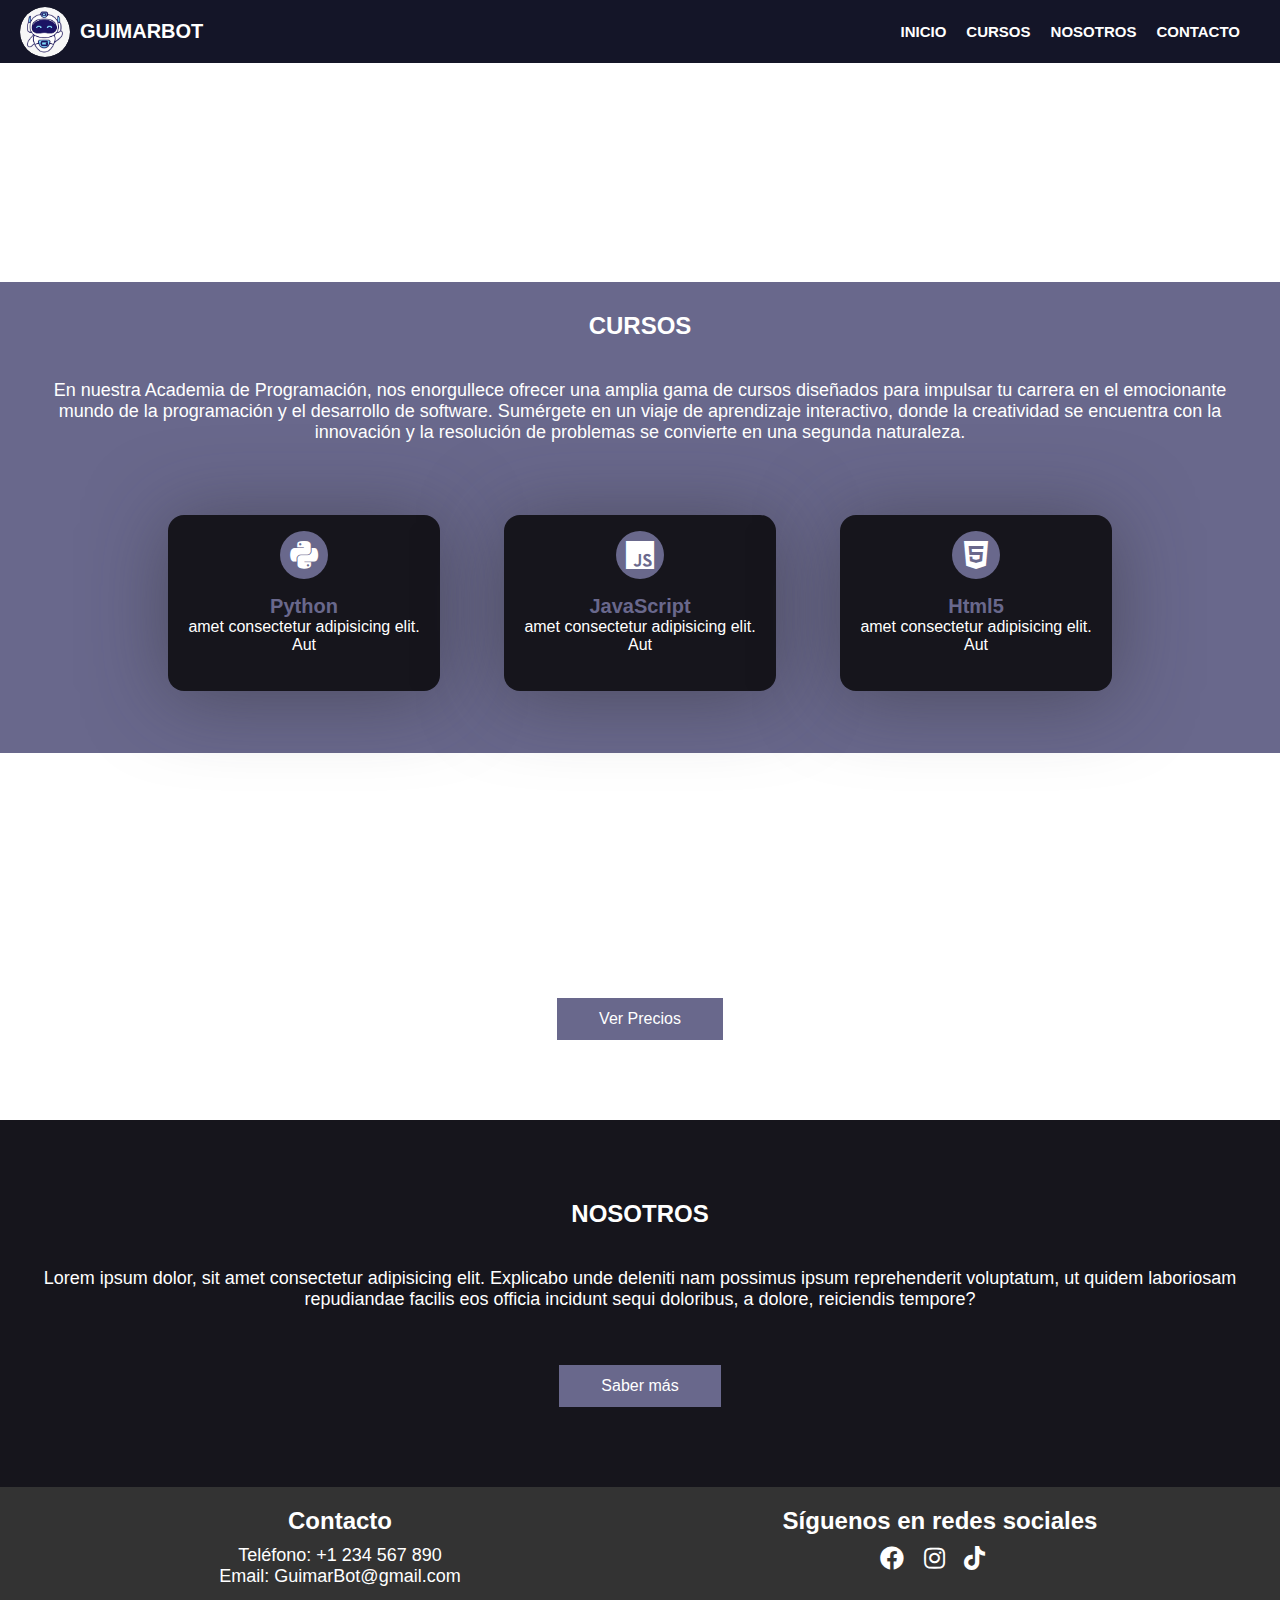
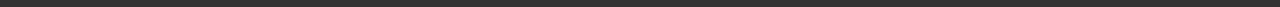
<file: index.html>
<!DOCTYPE html>
<html lang="en">
<head>
    <meta charset="UTF-8">
    <meta name="viewport" content="width=device-width, initial-scale=1.0">
    <title>GuimarBot</title>
    <link rel="icon" href="logo.jpeg">
    <link rel="stylesheet" href="style.css">
    <link rel="stylesheet" href="https://cdnjs.cloudflare.com/ajax/libs/font-awesome/5.15.1/css/all.min.css">
</head>
<body>
    <div class="head">
        <div class="con-texto">
            <div class="logo">
                <a href="index.html"><img src="logo.jpeg" alt=""></a>
            </div>
            <p><a href="index.html">GuimarBot</a></p>
        </div>
        <div class="menu-toggle" id="mobile-menu">
            <i class="fas fa-bars"></i>
        </div>
        <nav class="navbar">
            <a href="#Inicio">Inicio</a>
            <a href="#Cursos">Cursos</a>
            <a href="#Nosotros">Nosotros</a>
            <a href="#Contacto">Contacto</a>
        </nav>
    </div>

    <header class="content header" id="Inicio">
        <h2 class="title"></h2>
        <p>
            ¡Explora, Crea y Aprende en nuestras CLASES MODELO GRATUITAS! Descubre el fascinante universo de la programación, robótica e inversiones financieras. ¡Una oportunidad educativa única para tus hijos!
        </p>
    </header>
    <main>
        <section class="content sau" id="Cursos">
            <h2 class="title">Cursos</h2>
            <p>En nuestra Academia de Programación, nos enorgullece ofrecer una amplia gama de cursos diseñados para impulsar tu carrera en el emocionante mundo de la programación y el desarrollo de software. Sumérgete en un viaje de aprendizaje interactivo, donde la creatividad se encuentra con la innovación y la resolución de problemas se convierte en una segunda naturaleza.</p>
            <div class="box-container">
                <div class="box">
                    <i class="fab fa-python"></i>
                    <h3>Python</h3>
                    <p> amet consectetur adipisicing elit. Aut </p>
                </div>
                <div class="box">
                    <i class="fab fa-js"></i>
                    <h3>JavaScript </h3>
                    <p> amet consectetur adipisicing elit. Aut </p>
                </div>
                <div class="box">
                    <i class="fab fa-html5"></i>
                    <h3>Html5 </h3>
                    <p> amet consectetur adipisicing elit. Aut </p>
                </div>
            </div>
        </section>
        <section class="content price" id="Precio">
            <article class="contain"> 
                <h2 class="title">Precio</h2>
                <p>Lorem ipsum dolor sit amet consectetur adipisicing elit. Et odio rem, dignissimos modi minus ipsa laboriosam suscipit corporis a aliquam assumenda inventore consequuntur debitis vitae ullam magnam. Architecto, maxime enim?</p>
                <a href="cursos_precio.html" class="btn">Ver Precios</a>
            </article>
        </section>
        
            <section class="content about" id="Nosotros">
                <h2 class="title">Nosotros</h2>
                <p>Lorem ipsum dolor, sit amet consectetur adipisicing elit. Explicabo unde deleniti nam possimus ipsum reprehenderit voluptatum, ut quidem laboriosam repudiandae facilis eos officia incidunt sequi doloribus, a dolore, reiciendis tempore?</p>
                <a href="nosotros.html" class="btn">Saber más</a>
            </section>
    </main>
    
        <footer>
            <div class="footer-content" id="Contacto">
                <div class="footer-section contact">
                    <h2>Contacto</h2>
                    <p>Teléfono: +1 234 567 890</p>
                    <p>Email: GuimarBot@gmail.com</p>
                </div>
                <div class="footer-section social">
                    <h2>Síguenos en redes sociales</h2>
                    <a href="https://www.facebook.com/GuimarbotPeru" target="_blank"><i class="fab fa-facebook"></i></a>
                    <a href="https://www.instagram.com/guimarbot/" target="_blank"><i class="fab fa-instagram"></i></a>
                    <a href="https://www.tiktok.com/search?q=guimarbot.peru&t=1703985092378" target="_blank"><i class="fab fa-tiktok"></i></a>
                </div>
            </div>
        </footer>
    <script src="script.js"></script>
</body>
</html>
</file>
<file: style.css>
* {
    margin: 0;
    padding: 0;
    box-sizing: border-box;
}

body {
    text-align: center;
    margin: 0;
    font-family: 'Arial', sans-serif;
    min-width: 450px;
}

.head {
    display: flex;
    align-items: center;
    justify-content: space-between;
    height: 63px;
    background: #141528;
    position: fixed;
    width: 100%;
    z-index: 100;
    padding: 0 20px;
}

.logo {
    position: relative;
    width: 50px;
    height: 50px;
    overflow: hidden;
    border-radius: 50%;
}

.logo img {
    width: 100%;
    height: auto;
    border-radius: 50%;
}

.con-texto {
    display: flex;
    align-items: center;
}

.con-texto p {
    margin: 0;
    font-size: 20px;
    text-transform: uppercase;
}

.con-texto a {
    color: #fff;
    text-decoration: none;
    font-weight: 600;
}

.navbar {
    display: flex;
    margin-right: 10px;
}

.navbar a {
    display: block;
    padding: 20px 10px;
    color: #fff;
    text-decoration: none;
    text-transform: uppercase;
    font-size: 15px;
    font-weight: 600;
}

.navbar a:hover {
    background: #69688C;
}

.menu-toggle {
    display: none;
    cursor: pointer;
    font-size: 24px;
    color: #fff;
}

@media screen and (max-width: 768px) {
    .head {
        align-items: center;
        height: 70px;
        justify-content: space-between;
    }

    .navbar {
        display: none;
        flex-direction: column;
        position: absolute;
        top: 63px;
        left: 0;
        width: 100%;
        background: #141528;
        z-index: 99;
    }

    .navbar.show {
        display: flex;
    }

    .menu-toggle {
        display: block;
    }

    .menu-toggle i {
        margin: 10px;
    }

    .navbar a {
        padding: 15px;
    }
}

.content {
    display: flex;
    flex-direction: column;
    align-items: center;
    padding: 80px 20px;
}

.header {
    display: flex;
    justify-content: center;
    align-items: center;
    background: url(https://images.unsplash.com/photo-1516116216624-53e697fedbea?q=80&w=1000&auto=format&fit=crop&ixlib=rb-4.0.3&ixid=M3wxMjA3fDB8MHxzZWFyY2h8MTB8fHByb2dyYW1hY2lvbnxlbnwwfHwwfHx8MA%3D%3D) no-repeat center;
    background-size: cover;
}

.title {
    margin-bottom: 40px;
    font-weight: 600;
    text-transform: uppercase;
    color: #fff;
}

p {
    margin-bottom: 40px;
    font-size: 18px;
    color: #fff;
    padding: 0 10px;
}

.btn {
    display: inline-block;
    margin-top: 15px;
    padding: 10px 40px;
    border: 2px solid #69688C;
    color: #fff;
    text-decoration: none;
    background: #69688C;
}

.btn:hover {
    background: none;
}

.sau {
    padding: 30px;
    background: #69688C;
}

.box-container {
    display: flex;
    justify-content: center;
    flex-wrap: wrap;
    text-align: center;
}

.box-container .box {
    height: 11rem;
    width: 17rem;
    background: #16151c;
    text-align: center;
    border-radius: 1rem;
    box-shadow: 0 .3rem 5rem rgba(48, 48, 52, 0.5);
    margin: 2rem;
}

.box-container .box i {
    height: 3rem;
    width: 3rem;
    line-height: 3rem;
    text-align: center;
    border-radius: 50%;
    color: #fff;
    background: #69688C;
    font-size: 2rem;
    margin: 1rem 0;
}

.box-container .box h3 {
    font-size: 20px;
    color: #69688C;
}

.box-container .box p {
    padding: 0 15px;
    font-size: 16px;
}

.about {
    background: #16151c;
}

.price {
    background: url(https://img.freepik.com/fotos-premium/lenguaje-programacion-sobre-fondo-pantalla-negro_752562-5.jpg) no-repeat center;
    background-attachment: fixed;
    background-size: cover;
    text-align: center;
}

footer {
    background-color: #333;
    color: white;
    padding: 20px 0;
}

.footer-content {
    display: flex;
    flex-wrap: wrap;
    justify-content: space-around;
    max-width: 1200px;
    margin: 0 auto;
}

.footer-section {
    flex: 1;
    margin: 0 20px;
}

.footer-section h2 {
    font-size: 1.5em;
    margin-bottom: 10px;
}

.footer-section p {
    margin: 0;
}

.social a {
    color: white;
    text-decoration: none;
    font-size: 1.5em;
    margin-right: 15px;
}

.social i {
    transition: color 0.3s ease-in-out;
}

.social i:hover {
    color: #55acee;
}
</file>
